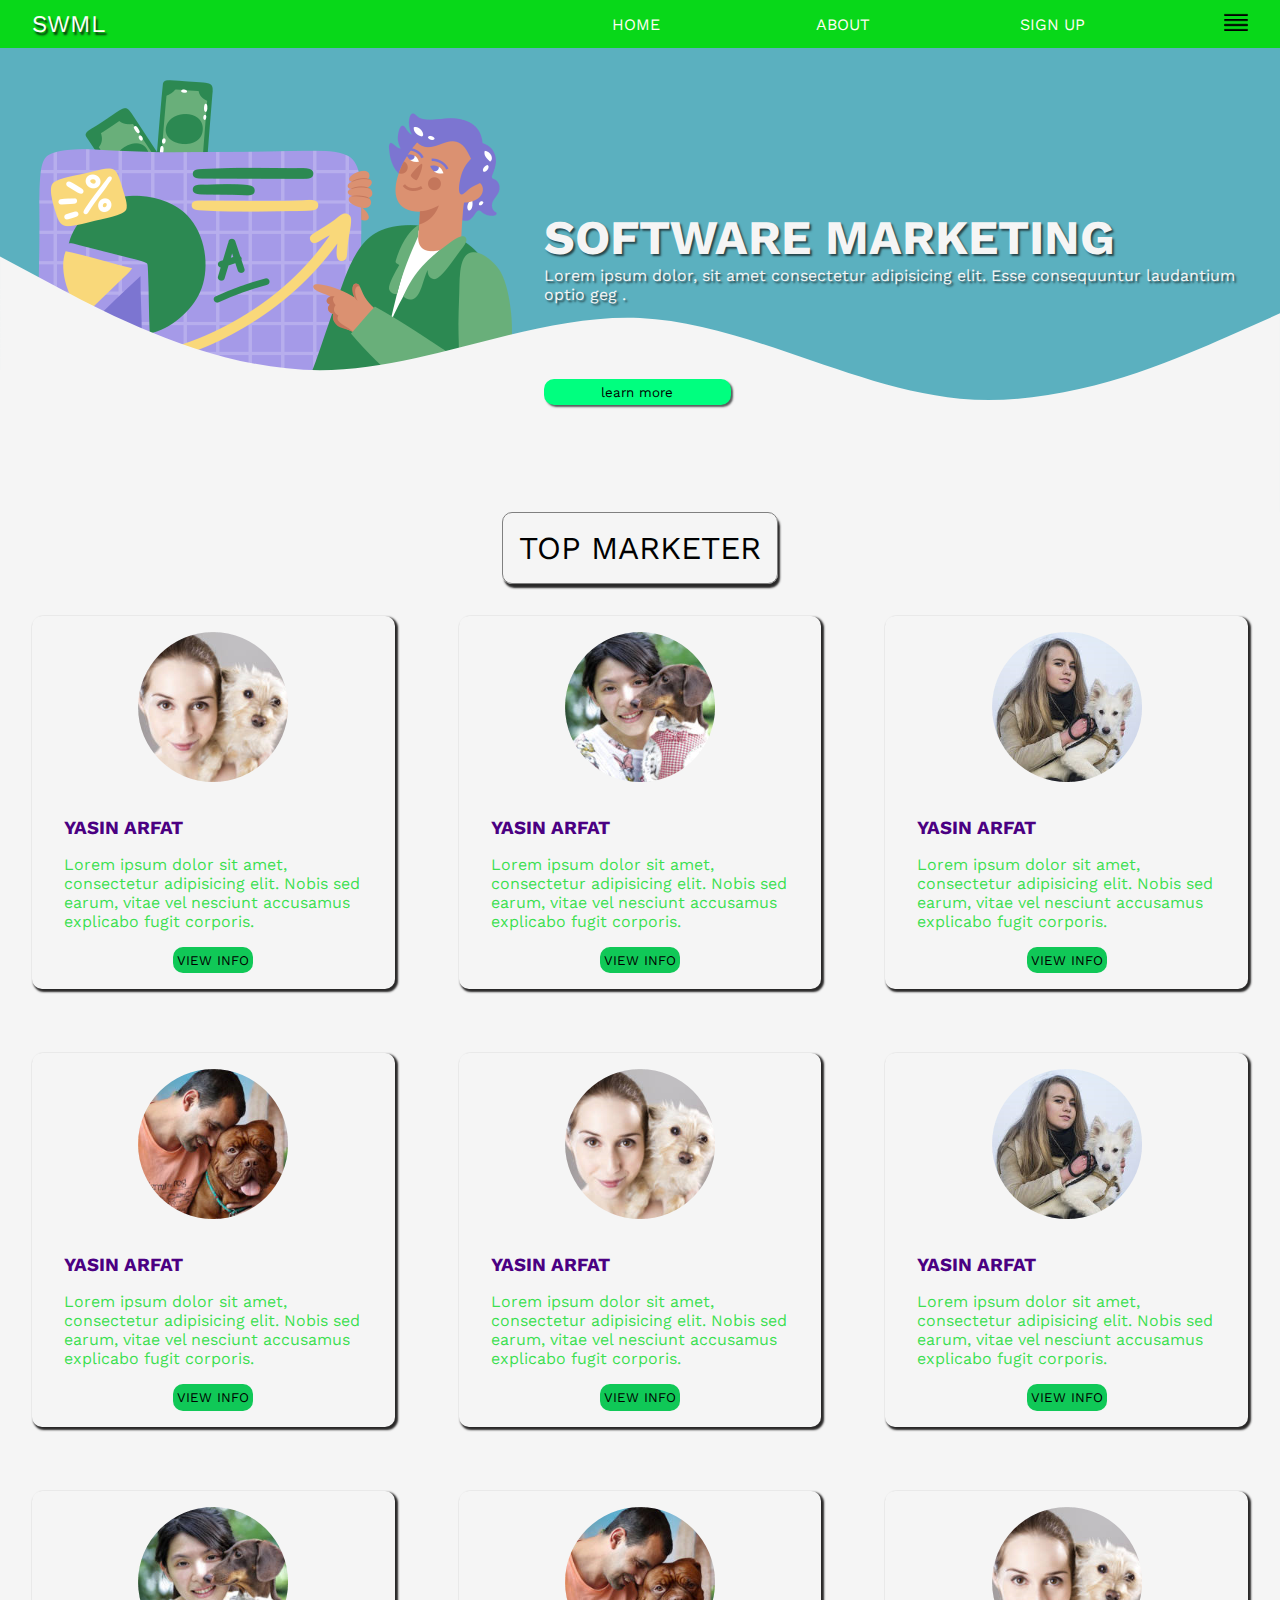
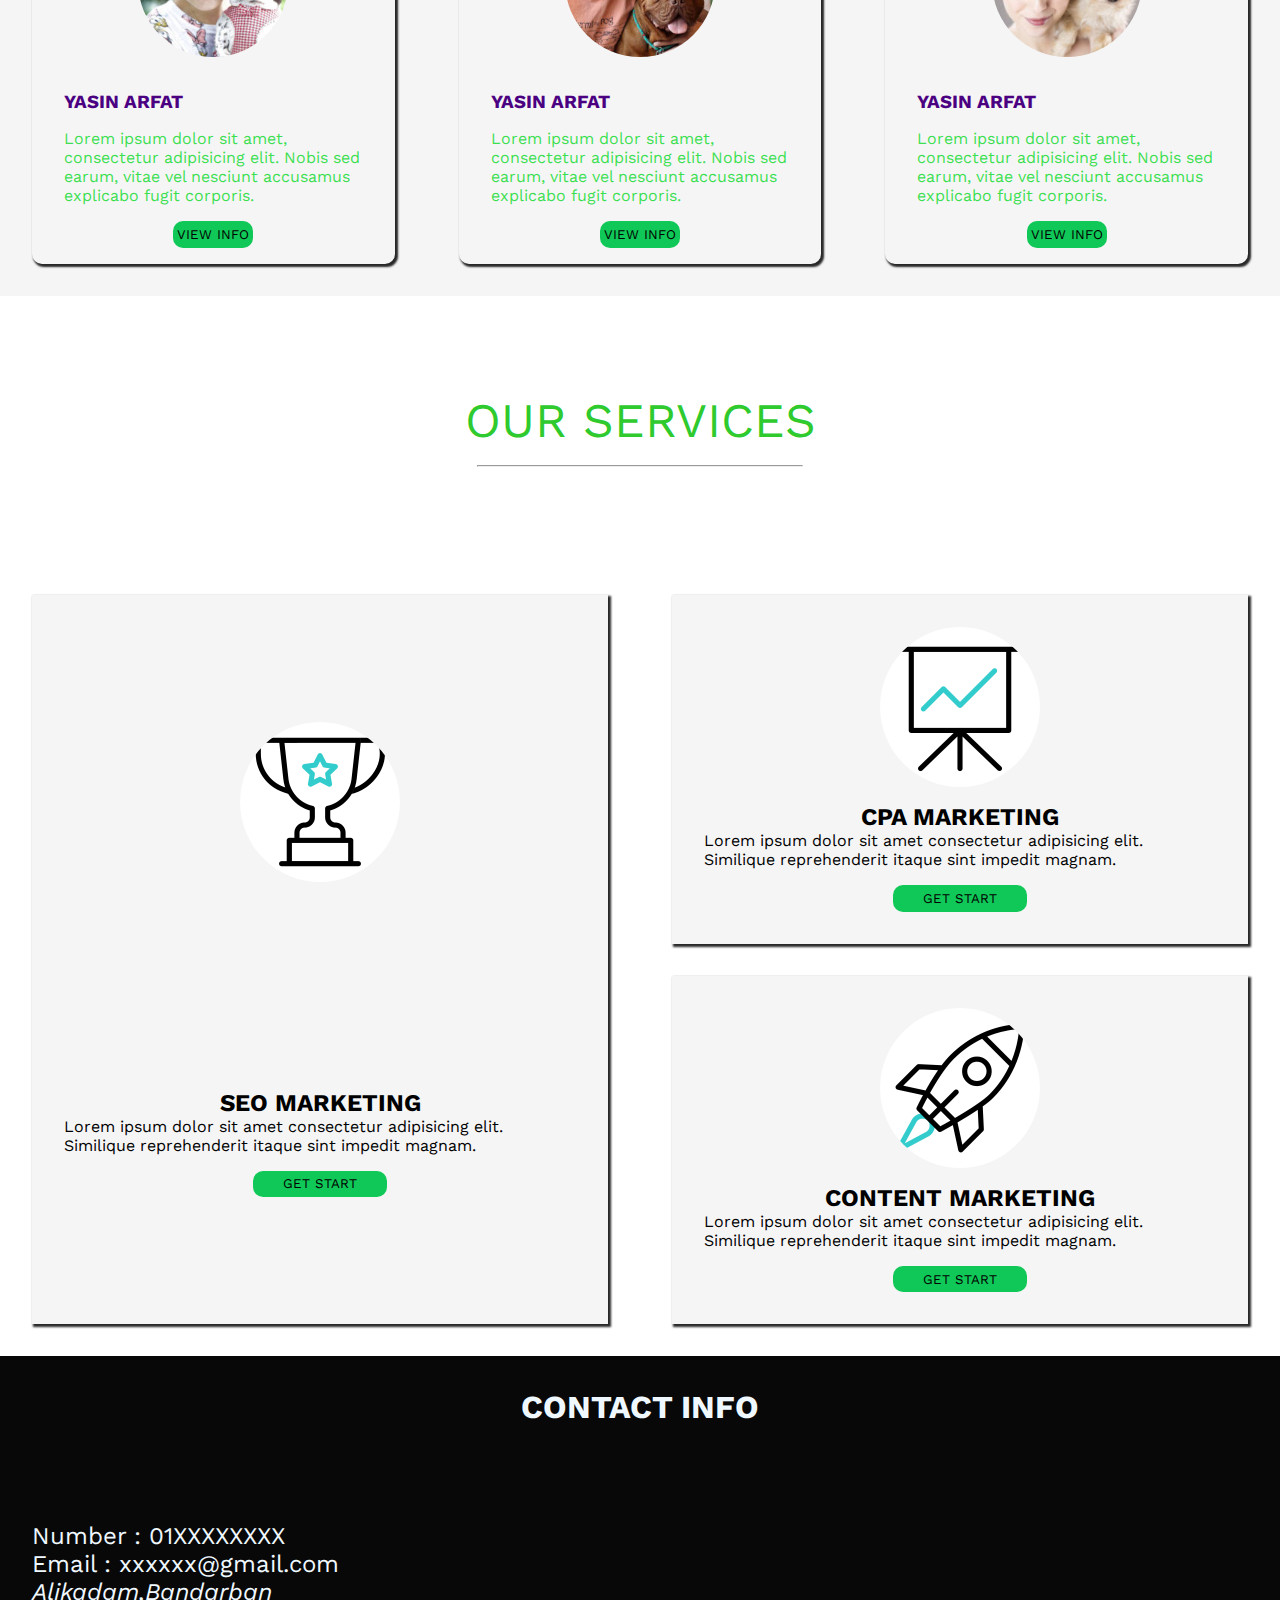
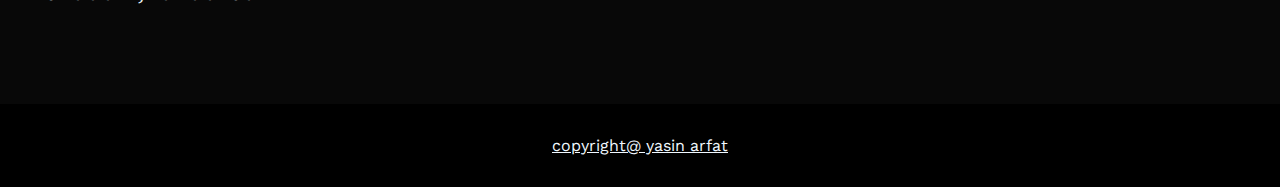
<file: index.html>
<!DOCTYPE html>
<html lang="en">

<head>
  <meta charset="UTF-8">
  <meta http-equiv="X-UA-Compatible" content="IE=edge">
  <meta name="viewport" content="width=device-width, initial-scale=1.0">
  <title>software marketing </title>
  <link rel="stylesheet" href="style/style.css">
  <style>
    @import url('https://fonts.googleapis.com/css2?family=Dongle:wght@300;400;700&family=Supermercado+One&family=Work+Sans:ital,wght@1,200;1,300&display=swap');
    </style> 
</head>

<body>
  <!--header-content section start -->
  <section class="header-content">
    <nav class="navbar">
      <div class="nav-brand">
       <a href="#">  SWML </a>
      </div>
      <div class="nav-list">
        <ul>
          <li><a href="/index.html">home</a></li>
          <li><a href="/html/about.html">about</a></li>
          <li><a href="/html/signup.html">sign up</a></li>
        </ul>
      </div>
      <div class="nav-btn-img">
       <a > <img src="/image/nav-btn.png" alt="nav-img"></a>
      </div>
    </nav>
    <div class="header-main">
      <img src="/image/business-report-0.png" alt="" srcset="">
      <div class="text">
        <h2>software marketing</h2>
        <p>Lorem ipsum dolor, sit amet consectetur adipisicing elit. Esse consequuntur laudantium optio geg .</p>
        <button type="submit">learn more</button>
      </div>
    </div>
    <svg xmlns="http://www.w3.org/2000/svg" viewBox="0 0 1440 320"><path fill="whitesmoke" fill-opacity="1" d="M0,32L60,64C120,96,240,160,360,160C480,160,600,96,720,101.3C840,107,960,181,1080,192C1200,203,1320,149,1380,122.7L1440,96L1440,320L1380,320C1320,320,1200,320,1080,320C960,320,840,320,720,320C600,320,480,320,360,320C240,320,120,320,60,320L0,320Z"></path></svg>
  </section>
  <!-- header-content section end -->

  <!-- contents section start -->
  <section class="contents">
  <!-- contents-head section start -->
  <section class="content-head">
    <div class="content-head-text">top marketer</div>
  </section>
  <!-- header-content section end -->
    
  <div class="all-cards">
    <div class="card">
      <img src="/image/36.png" alt="">
      <div class="card-text"> <h3>Yasin Arfat</h3>
        <p>Lorem ipsum dolor sit amet, consectetur adipisicing elit. Nobis sed earum, vitae vel nesciunt accusamus explicabo fugit corporis.</div>
     
      <button type="submit">view info</button>
    </div>
    <div class="card">
      <img src="/image/37.png" alt="">
      <div class="card-text"> <h3>Yasin Arfat</h3>
        <p>Lorem ipsum dolor sit amet, consectetur adipisicing elit. Nobis sed earum, vitae vel nesciunt accusamus explicabo fugit corporis.</div>
     
      <button type="submit">view info</button>
    </div>
    <div class="card">
      <img src="/image/38.png" alt="">
      <div class="card-text"> <h3>Yasin Arfat</h3>
        <p>Lorem ipsum dolor sit amet, consectetur adipisicing elit. Nobis sed earum, vitae vel nesciunt accusamus explicabo fugit corporis.</div>
     
      <button type="submit">view info</button>
    </div>
    <div class="card">
      <img src="/image/39.png" alt="">
      <div class="card-text"> <h3>Yasin Arfat</h3>
        <p>Lorem ipsum dolor sit amet, consectetur adipisicing elit. Nobis sed earum, vitae vel nesciunt accusamus explicabo fugit corporis.</div>
     
      <button type="submit">view info</button>
    </div>
    <div class="card">
      <img src="/image/36.png" alt="">
      <div class="card-text"> <h3>Yasin Arfat</h3>
        <p>Lorem ipsum dolor sit amet, consectetur adipisicing elit. Nobis sed earum, vitae vel nesciunt accusamus explicabo fugit corporis.</div>
     
      <button type="submit">view info</button>
    </div>
    <div class="card">
      <img src="/image/38.png" alt="">
      <div class="card-text"> <h3>Yasin Arfat</h3>
        <p>Lorem ipsum dolor sit amet, consectetur adipisicing elit. Nobis sed earum, vitae vel nesciunt accusamus explicabo fugit corporis.</div>
     
      <button type="submit">view info</button>
    </div>
    <div class="card">
      <img src="/image/37.png" alt="">
      <div class="card-text"> <h3>Yasin Arfat</h3>
        <p>Lorem ipsum dolor sit amet, consectetur adipisicing elit. Nobis sed earum, vitae vel nesciunt accusamus explicabo fugit corporis.</div>
     
      <button type="submit">view info</button>
    </div>
    <div class="card">
      <img src="/image/39.png" alt="">
      <div class="card-text"> <h3>Yasin Arfat</h3>
        <p>Lorem ipsum dolor sit amet, consectetur adipisicing elit. Nobis sed earum, vitae vel nesciunt accusamus explicabo fugit corporis.</div>
     
      <button type="submit">view info</button>
    </div>
    <div class="card">
      <img src="/image/36.png" alt="">
      <div class="card-text"> <h3>Yasin Arfat</h3>
        <p>Lorem ipsum dolor sit amet, consectetur adipisicing elit. Nobis sed earum, vitae vel nesciunt accusamus explicabo fugit corporis.</div>
     
      <button type="submit">view info</button>
    </div>
  </div>
  </section> 
</hr>
  <!--  contents  section end -->
  <!-- --------------- -->
  <!--services section start -->
  <div class="services-head">
    our services
    <hr>
  </div> 

  <section class="services">
    
    <div class="services-cards">
      <div class="sr-card">
        <img src="/image/award.gif" alt="" srcset="">
        <div class="sr-card-text">
          <h3>seo marketing</h3>
          <p>Lorem ipsum dolor sit amet consectetur adipisicing elit. Similique reprehenderit itaque sint impedit magnam. 

          </p>
          <button type="submit">get start</button>
        </div>
      </div>
       <div class="sr-child-card">
   
      <div class="sr-card"> 
        <img src="/image/presentation.gif" alt="">
        <div class="sr-card-text">
          <h3>cpa marketing</h3>
          <p>Lorem ipsum dolor sit amet consectetur adipisicing elit. Similique reprehenderit itaque sint impedit magnam. 

          </p>
          <button type="submit">get start</button>
        </div>
      
      </div>
        <div class="sr-card">
          <img src="/image/rocket.gif" alt="" srcset="">
          <div class="sr-card-text">
            <h3>content marketing</h3>
            <p>Lorem ipsum dolor sit amet consectetur adipisicing elit. Similique reprehenderit itaque sint impedit magnam. 
  
            </p>
            <button type="submit">get start</button>
          </div>
        </div>
       </div>
    </div>
  </section>
  <!-- servicessection start -->
  <!-- --------------- -->
  <!-- footer-contents section end -->
  <section class=" footer-contents">
    <h3> contact info</h3> 
    <footer>
      
      <div class="footer-text">
       <div> <li>Number : 01XXXXXXXX</li>
        <li>Email : xxxxxx@gmail.com</li>
        <li><Address>Alikadam,Bandarban</Address> </li>
      </div>
      <iframe src="https://www.google.com/maps/embed?pb=!1m18!1m12!1m3!1d3708.4565625774894!2d92.30893831434926!3d21.646089971793874!2m3!1f0!2f0!3f0!3m2!1i1024!2i768!4f13.1!3m3!1m2!1s0x0%3A0x8b41ed51603e9e99!2zMjHCsDM4JzQ1LjkiTiA5MsKwMTgnNDAuMSJF!5e0!3m2!1sen!2sbd!4v1643450796328!5m2!1sen!2sbd" width="100%" style="border:0;" allowfullscreen="" loading="lazy"></iframe>
    
    </footer>
    <div class="copyright">
      copyright@ yasin arfat
    </div>
  </section>
  <!-- footer-contents section end -->
  <!-- --------------- -->
  <!-- linking row javascript -->
  <script src="/script/script.js"></script>
</body>

</html>
</file>
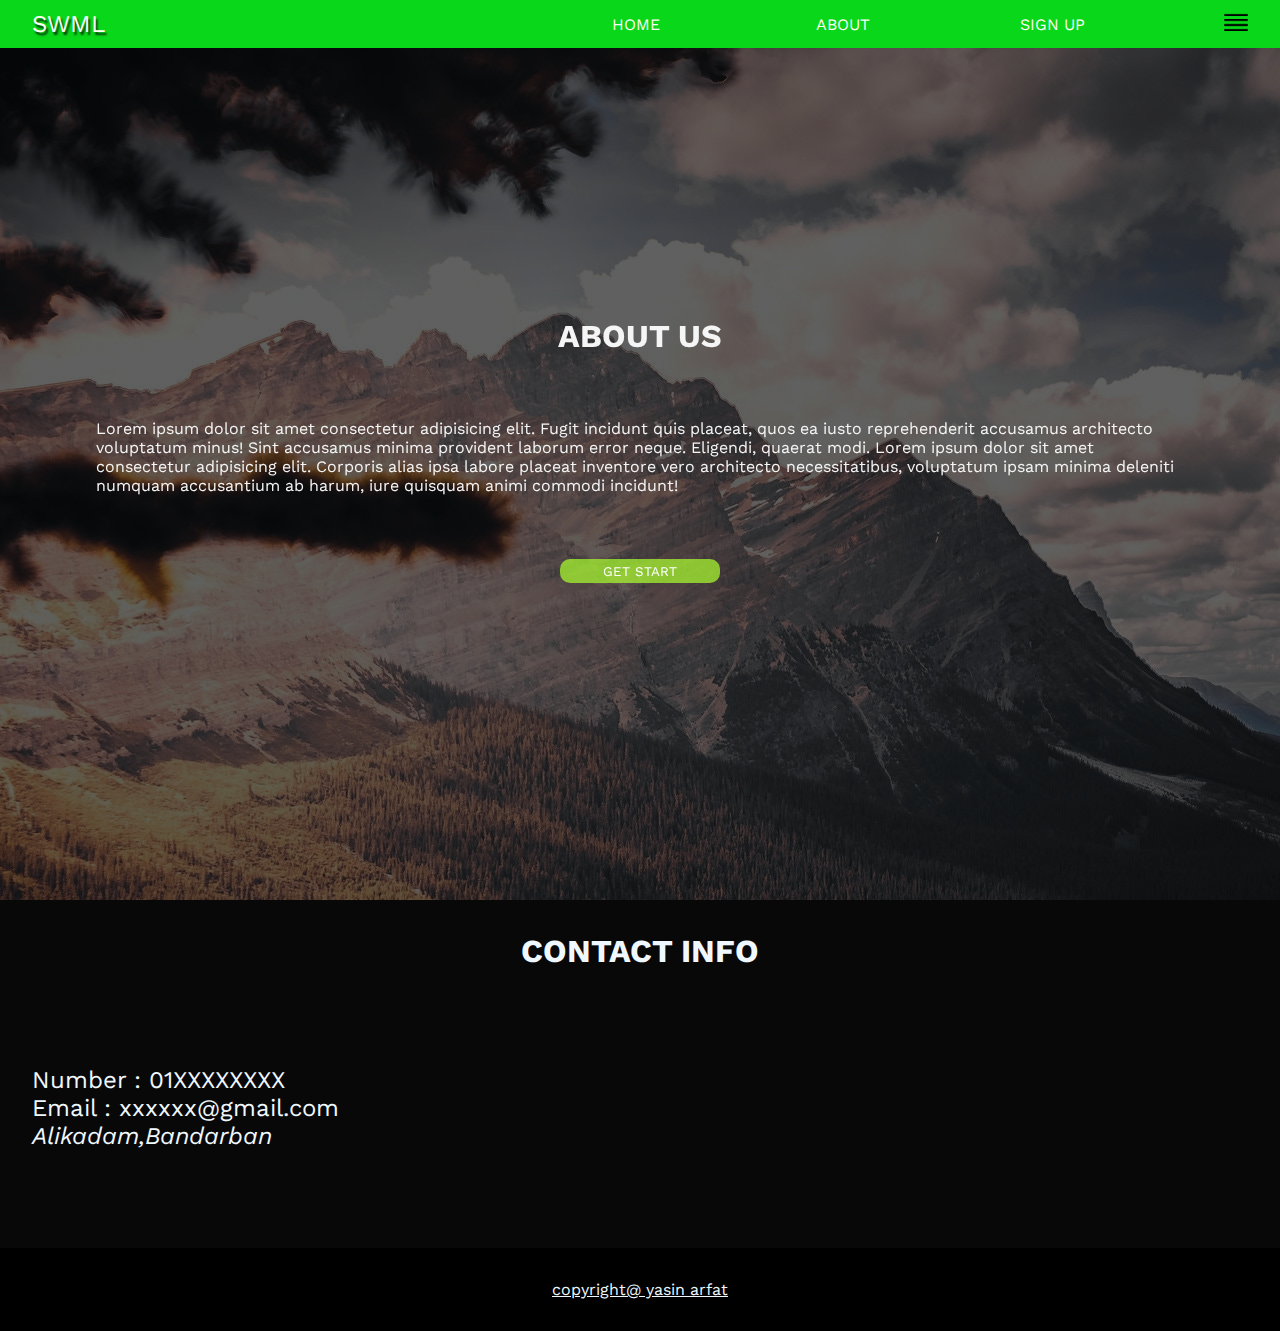
<file: html/about.html>
<!DOCTYPE html>
<html lang="en">
<head>
  <meta charset="UTF-8">
  <meta http-equiv="X-UA-Compatible" content="IE=edge">
  <meta name="viewport" content="width=device-width, initial-scale=1.0">
  <title> about us</title>
  <link rel="stylesheet" href="/style/style.css">
  <link rel="stylesheet" href="/style/about.css">
  <style>
    @import url('https://fonts.googleapis.com/css2?family=Dongle:wght@300;400;700&family=Supermercado+One&family=Work+Sans:ital,wght@1,200;1,300&display=swap');
    </style> 
</head>
<body>
  <section class="about-header">
    <nav class="navbar">
      <div class="nav-brand">
       <a href="#">  SWML </a>
      </div>
      <div class="nav-list">
        <ul>
          <li><a href="/index.html">home</a></li>
          <li><a href="/html/about.html">about</a></li>
          <li><a href="/html/signup.html">sign up</a></li>
        </ul>
      </div>
      <div class="nav-btn-img">
       <a href="#"> <img src="/image/nav-btn.png" alt="nav-img"></a>
      </div>
    </nav>
    
  </section>
  <section class="about-contents">
 <div class="bg-set">
  <div class="about-text">
    <h2>about us</h2>
    <p>
      Lorem ipsum dolor sit amet consectetur adipisicing elit. Fugit incidunt quis placeat, quos ea iusto reprehenderit accusamus architecto voluptatum minus! Sint accusamus minima provident laborum error neque. Eligendi, quaerat modi. Lorem ipsum dolor sit amet consectetur adipisicing elit. Corporis alias ipsa labore placeat inventore vero architecto necessitatibus, voluptatum ipsam minima deleniti numquam accusantium ab harum, iure quisquam animi commodi incidunt! 

    </p>
    <button type="submit"><a href="#">get start</a></button>
  </div>
 </div>
  </section>
  <section class=" footer-contents">
    <h3> contact info</h3> 
    <footer>
      
      <div class="footer-text">
       <div> <li>Number : 01XXXXXXXX</li>
        <li>Email : xxxxxx@gmail.com</li>
        <li><Address>Alikadam,Bandarban</Address> </li>
      </div>
      <iframe src="https://www.google.com/maps/embed?pb=!1m18!1m12!1m3!1d3708.4565625774894!2d92.30893831434926!3d21.646089971793874!2m3!1f0!2f0!3f0!3m2!1i1024!2i768!4f13.1!3m3!1m2!1s0x0%3A0x8b41ed51603e9e99!2zMjHCsDM4JzQ1LjkiTiA5MsKwMTgnNDAuMSJF!5e0!3m2!1sen!2sbd!4v1643450796328!5m2!1sen!2sbd" width="100%" style="border:0;" allowfullscreen="" loading="lazy"></iframe>
    
    </footer>
    <div class="copyright">
      copyright@ yasin arfat
    </div>
  </section>
  <!-- linking row javascript -->
  <script src="/script/script.js"></script>

<script src="/script/script.js"></script>  
</body>
</html>
</file>
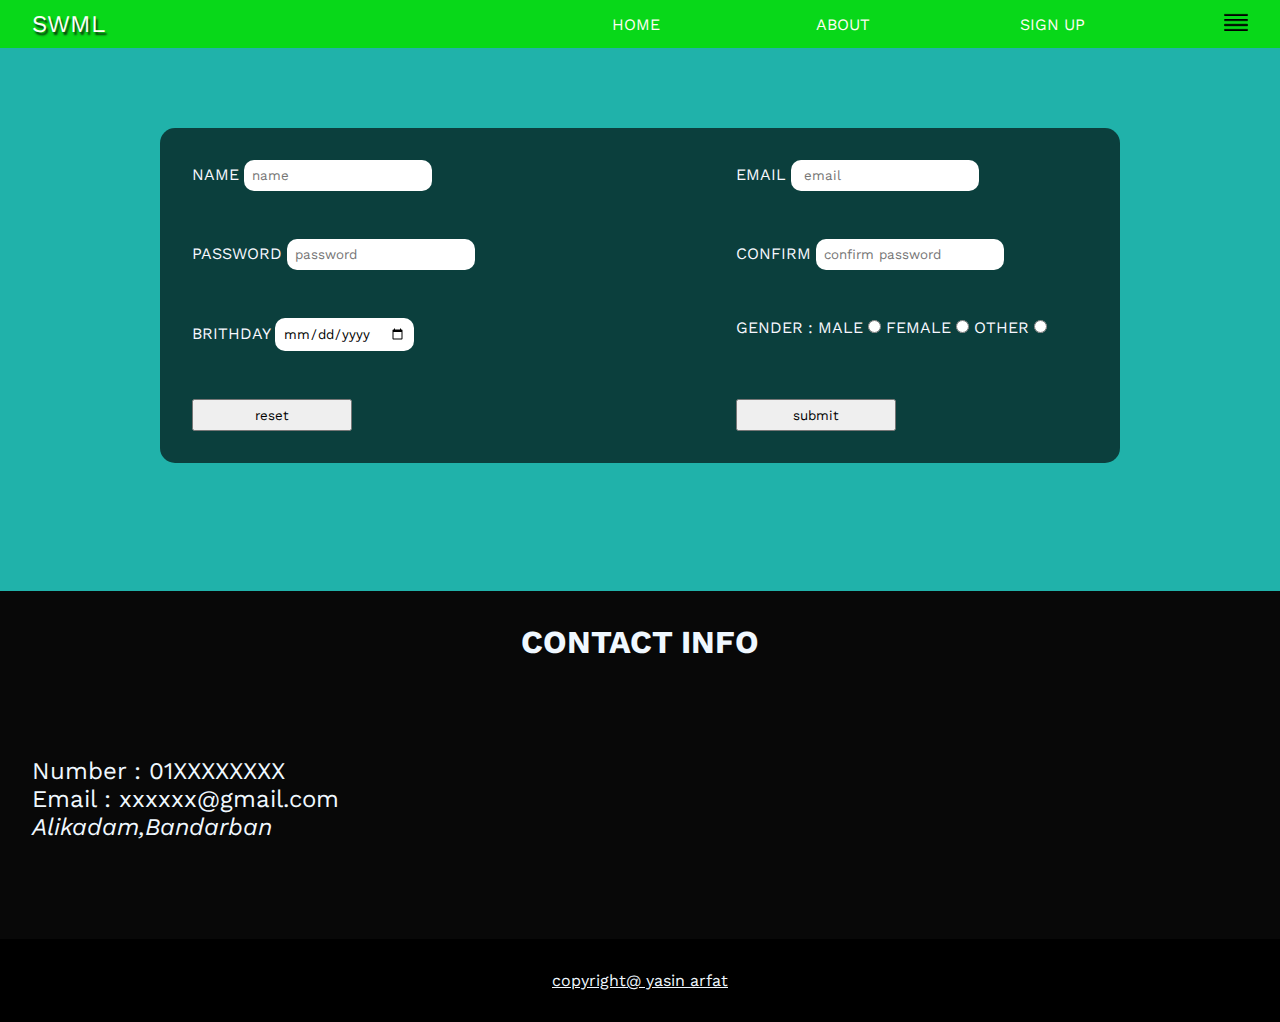
<file: html/signup.html>
<!DOCTYPE html>
<html lang="en">
<head>
  <meta charset="UTF-8">
  <meta http-equiv="X-UA-Compatible" content="IE=edge">
  <meta name="viewport" content="width=device-width, initial-scale=1.0">
  <title>sign up</title>
  <link rel="stylesheet" href="/style/signup.css">
  <link rel="stylesheet" href="/style/style.css">
  <style>
    @import url('https://fonts.googleapis.com/css2?family=Dongle:wght@300;400;700&family=Supermercado+One&family=Work+Sans:ital,wght@1,200;1,300&display=swap');
    </style> 
</head>
<body>
  <section class="signup-header">
    <nav class="navbar">
      <div class="nav-brand">
       <a href="#">  SWML </a>
      </div>
      <div class="nav-list">
        <ul>
          <li><a href="/index.html">home</a></li>
          <li><a href="/html/about.html">about</a></li>
          <li><a href="/html/signup.html">sign up</a></li>
        </ul>
      </div>
      <div class="nav-btn-img">
       <a href="#"> <img src="/image/nav-btn.png" alt="nav-img"></a>
      </div>
    </nav>

  </section>
  <section class="signup-content">
   <form action="signup.html" method="post" class="form">
    <label for="">name <input type="text"  placeholder="name "></label>
    <label for="">email <input type="email" name="" id="" placeholder=" email "></label>
    <label for="">password <input type="password" name="" id="" placeholder="password "></label>
    <label for=""> confirm <input type="password" name="" id="" placeholder="confirm password "> </label>
    <label for="">brithday <input type="date" name="" id=""></label>
    <label for=""> gender : male <input type="radio" name="gender" id="">  female <input type="radio" name="gender" id="">   other <input type="radio" name="gender" id=""></label>
  <button type="reset">reset</button>
  <button type="submit">submit</button>
 </div>
  </form>
  </section>
  
  <section class=" footer-contents">
    <h3> contact info</h3> 
    <footer>
      
      <div class="footer-text">
       <div> <li>Number : 01XXXXXXXX</li>
        <li>Email : xxxxxx@gmail.com</li>
        <li><Address>Alikadam,Bandarban</Address> </li>
      </div>
      <iframe src="https://www.google.com/maps/embed?pb=!1m18!1m12!1m3!1d3708.4565625774894!2d92.30893831434926!3d21.646089971793874!2m3!1f0!2f0!3f0!3m2!1i1024!2i768!4f13.1!3m3!1m2!1s0x0%3A0x8b41ed51603e9e99!2zMjHCsDM4JzQ1LjkiTiA5MsKwMTgnNDAuMSJF!5e0!3m2!1sen!2sbd!4v1643450796328!5m2!1sen!2sbd" width="100%" style="border:0;" allowfullscreen="" loading="lazy"></iframe>
    
    </footer>
    <div class="copyright">
      copyright@ yasin arfat
    </div>
  </section>
 <!-- linking row javascript -->
 <script src="/script/script.js"></script>
</body>
</html>
</file>
<file: style/style.css>
*{
  margin: 0;
  padding: 0;
  font-family: 'Dongle', sans-serif;

  font-family: 'Supermercado One', cursive;

  font-family: 'Work Sans', sans-serif;
}


 /* contents section degsin start */
.navbar{
  width: 100%;
  color: aqua;
  background-color: #08d819;
  height: 3rem;
  display: flex;
  justify-content: space-around;
  align-items: center;
  flex-direction: row;
  position: fixed;
  top: 0;
  z-index: 99999;
}
.nav-brand{
 
  width: 100%;
}
.nav-brand a{
 width: 100%;
 font-size: 1.5rem;
 text-decoration: none;
 color: rgb(255, 254, 249);
 margin-left: 2rem ;
 text-shadow: 2px 3px 2px rgba(10, 10, 10, 0.781);
 
}
.nav-list{
  width: 100%;
} 
.nav-list ul{
  list-style: none;
  display: flex;
  flex-direction: row;
}
.nav-list ul li{
  width: 100%;
  
  
}
.nav-list ul li a{
  text-decoration: none ;
  color: rgb(255, 253, 243);
  text-transform: uppercase;
} 
.nav-list ul li :hover{
 background-color: gray;
}
.nav-btn-img a img {
  width: 1.5rem;
  height: 1.5rem;
  margin-right: 2rem;
}
.header-content{
background-color: rgba(45, 154, 173, 0.781);
position: relative;
width: 100%;
height: 100%;

}

.header-main{
  display: flex;
  align-items: center;
  align-content: space-between;
  flex-direction: row;
}
.text{
  z-index: 9999;
  margin: auto ;
  color: whitesmoke;
  padding: 2rem;
  display: flex;
  flex-direction: column;
  text-shadow: 2px 2px 2px rgba(14, 18, 19, 0.678);
}
.text h2{
  font-size: 3rem;
  text-transform: uppercase;
}

.text button{
  position: absolute;
  height: 2em;
  width: 14em;
  background-color: springgreen;
  text-decoration: none;
  bottom: 8em;
  border-style: none;
  border-radius: 10px;
  box-shadow: 2px 2px 2px rgba(14, 18, 19, 0.678);
}
.text button:hover{
 background-color: rgba(117, 114, 114, 0.781);
}
svg{


  width: 100%;
  position: absolute;
  bottom: 0;
}
/* contents section degsin end */

/* ----------------------------------- */

/* contents-head design section start */
.content-head{
  display: flex;
  justify-items: center;
  align-items: center;
  width: 100%;
 }
 .content-head-text{
 font-size: 2em;
 text-transform: uppercase; 
 padding: 1rem;
 border: solid 1px gray;
 border-radius: 10px;
 box-shadow: 2px 4px 2px rgba(8, 7, 7, 0.863);
 margin: auto;
 }
 /* contents-head design section end */
  
 /* contents design section start */
.contents{
  background-color:whitesmoke;
  position: relative;
  width: 100%;
  display: flex;
  justify-content: center;
  align-items: center;
  flex-direction: column;
  
  
}
.all-cards{
 

 width: 100%;
 display: grid;
 grid-template-columns: 1fr 1fr 1fr; 
}
.card{
  background-color: whitesmoke;
  border: solid;
    box-shadow: 2px 2px 2px 1px rgba(8, 7, 7, 0.863);
  border: solid 0;
  top: 200px; 
  margin: 2em;
  padding: 1em;
  display: grid;
  place-items: center;
  border-radius: 10px;
}
.card-text{
  padding:1em; 
  
}
.card-text p{
  color: rgba(40, 221, 64, 0.911); 
  margin-top:1em;
  font-weight: 2px;
}
.card-text h3{
  text-transform: uppercase;
  margin-top: 1em;
  color: indigo;
}
.card button{
  width: 6em ;
  height: 2em;
  background-color: rgb(16, 200, 87);
  border-style: none;
  border-radius:10px ;
  text-transform: uppercase;
}
.card button:hover{
  background-color: rgba(128, 128, 128, 0.794);
}
/* contents section degsin end */

/* --------------- */

/* services section degsin start */
.services{
  display: flex;
  width: 100%;
  margin: 0;
  padding: 0;
  flex-direction: column;
  
  justify-content: center;
  align-items: center;
}
.services-head{
  font-size: 3em;
  text-align: center;
  text-transform: uppercase;
  padding: 2em;
  color: rgb(46, 202, 46);
}
.services-head hr{
  margin-top:1rem ;
  margin-left: 35%;
  margin-right: 35%;
}
.services-cards{
  display: grid;
  grid-template-columns: 2fr 2fr;
  

 width: 100%;
}
.sr-card {
  display: grid;
  place-items: center;
  border: solid 0;
  box-shadow: 2px 2px 2px 1px rgba(8, 7, 7, 0.863);
  border: solid 0;
  column-gap: 2em;
  background-color: whitesmoke;
  margin: 2rem;
  padding: 2rem;
}
.sr-card img{
  border: solid 0;
  border-radius: 10em ;
  width: 10em;
  height: 10em;
  
}
.sr-card-text{
  display: grid;
  place-items: center;
  
}
.sr-card-text h3{
  text-transform: uppercase;
 font-size: 1.5rem;
 margin-top: 1rem;
}
 .sr-card-text button{
  width: 10em ;
  height: 2em;
  background-color: rgb(16, 200, 87);
  border-style: none;
  border-radius:10px ;
  text-transform: uppercase;
  margin-top: 1rem
}
.sr-card-text button:hover{
  background-color: rgba(128, 128, 128, 0.794);
}
.footer-contents{
  background-color: rgb(8, 8, 8);
  color: aliceblue; ;

}
.footer-contents h3{
  padding: 2rem;
  font-size: 2rem;
  text-align: center;
  text-transform: uppercase;
}
.footer-text{
  display: grid ;
  grid-template-columns: 1fr 1fr;
  font-size: 1.5rem;
  padding: 2rem;
  list-style: none;
  margin-top: 2rem;
}
.copyright{
  text-align: center;
  padding-top: 2rem ;
  padding-bottom: 2rem;
  text-decoration: underline ;
  transform: uppercase;
  background-color: black;

}
/* services section degsin start */

/* --------------- */

/* resposive design for mobile device */
@media (max-width:500px) {
.nav-list{
 margin-top: 11rem;
}

.header-main{
flex-direction: column;

}
 .header-main img{
  width: 100%;
  height: 50%;
  margin:0;
 
} 

.text{
  padding: 1rem;
  margin-top: 0;
  flex-direction: column;
  position: absolute;
  bottom: 0;
}
.text h2{
  padding: 0rem;
  font-size: 1.5rem ;
}
.text p{
  margin: 1rem;
}
.text button{
  position: static;
  bottom: 0;
}
.all-cards{
  grid-template-columns: 1fr; 
}
.services-cards{
  grid-template-columns: 1fr;
}
.footer-text{
  grid-template-columns: 1fr ;
  margin: 0;
 
}
.footer-contents h3{
 font-size: 1.5rem;
 margin: auto;
 margin-bottom: 0;
}
iframe {
  margin: auto;
  margin-top: 2rem;
  width: 100%;
  
}
.nav-list ul{
  list-style: none;
  display: flex;
  flex-direction:column;
  justify-content: space-between;
  align-items: center;
  width: 100%;
  
  border-radius: 10px;
  background-color: #08d819;
}
.nav-list.active{
  
 display: flex;
 flex-direction: column;
 
 display: none;
 border: solid 0;

}
.nav-list ul li{

  width: 100%;
 display: flex;
 flex-direction: row;
 position: relative;
 bottom: 0;
 background-color: #08d819;
 right: -50%;
 font-size: 14px;
}
.nav-list ul li a{
  padding: 1rem;
  margin-right: 0;
}
.nav-list ul li :hover{
  background-color: gray;
 }
}
</file>
<file: style/about.css>
body{
  font-family: 'Dongle', sans-serif;

  font-family: 'Supermercado One', 'cursive';

  font-family: 'Work Sans', sans-serif;
}
.about-contents{
  background-image: url('/image/about.jpg');
  height: 100vh;
  width: 100%;
  
}
.about-text{
 text-align: center;
 padding: 2rem;
}
.about-text p{
  text-align: start;
  margin: 4rem;
}
.about-text h2{
  font-size: 2rem;
  text-transform: uppercase;
}
.about-text button{
  height: 1.5rem;
  width: 10rem;
  border-style: none;
  background-color: rgba(172, 255, 47, 0.705);
  border: solid 0;
  border-radius: 10px;
}
.about-text button a{
  text-decoration: none;
  text-transform: uppercase;
  color: white;
}

.bg-set{
  color: whitesmoke;
  filter: brightness(100%);
  background-color: rgba(0, 0, 0, 0.623);
  height: 100%;
  width: 100%;
  display: grid;
  place-items: center;
  
}
/* responsive design for mobile  */
@media (max-width:500px) {
  .about-text{
    margin-top: 10%;
    padding: 0;
  }

}
</file>
<file: style/signup.css>
body{
  font-family: 'Dongle', sans-serif;

  font-family: 'Supermercado One', 'cursive';

  font-family: 'Work Sans', sans-serif;
}
.signup-content{
  background-color: lightseagreen;
  width: 100%;
  
  display: grid;
  place-items: center;


}
.form{
 display: grid;
 grid-template-columns: 1fr 1fr;
 column-gap: 12em;
 row-gap: 3rem;
 background-color: rgba(0, 0, 0, 0.644);
 padding: 2rem;
 border-radius: 15px;
 text-transform: uppercase;
 color: ghostwhite;
 margin-top: 10%;
 margin-bottom: 10%;
 width: 70%;
}
.form input {
 padding: .5rem;
 border: solid 0;
 border-radius: 10px;
 
}
.form button{
  width: 10rem;
  height: 2rem;

}
@media (max-width:500px) {
  .form{
    grid-template-columns: 1fr;
    height: 100vh;
    margin-top: 4rem;
    margin-bottom: 3rem;
    text-transform: lowercase;
   z-index: 9999;
 row-gap: 1rem;
    
  }
 
}
</file>
